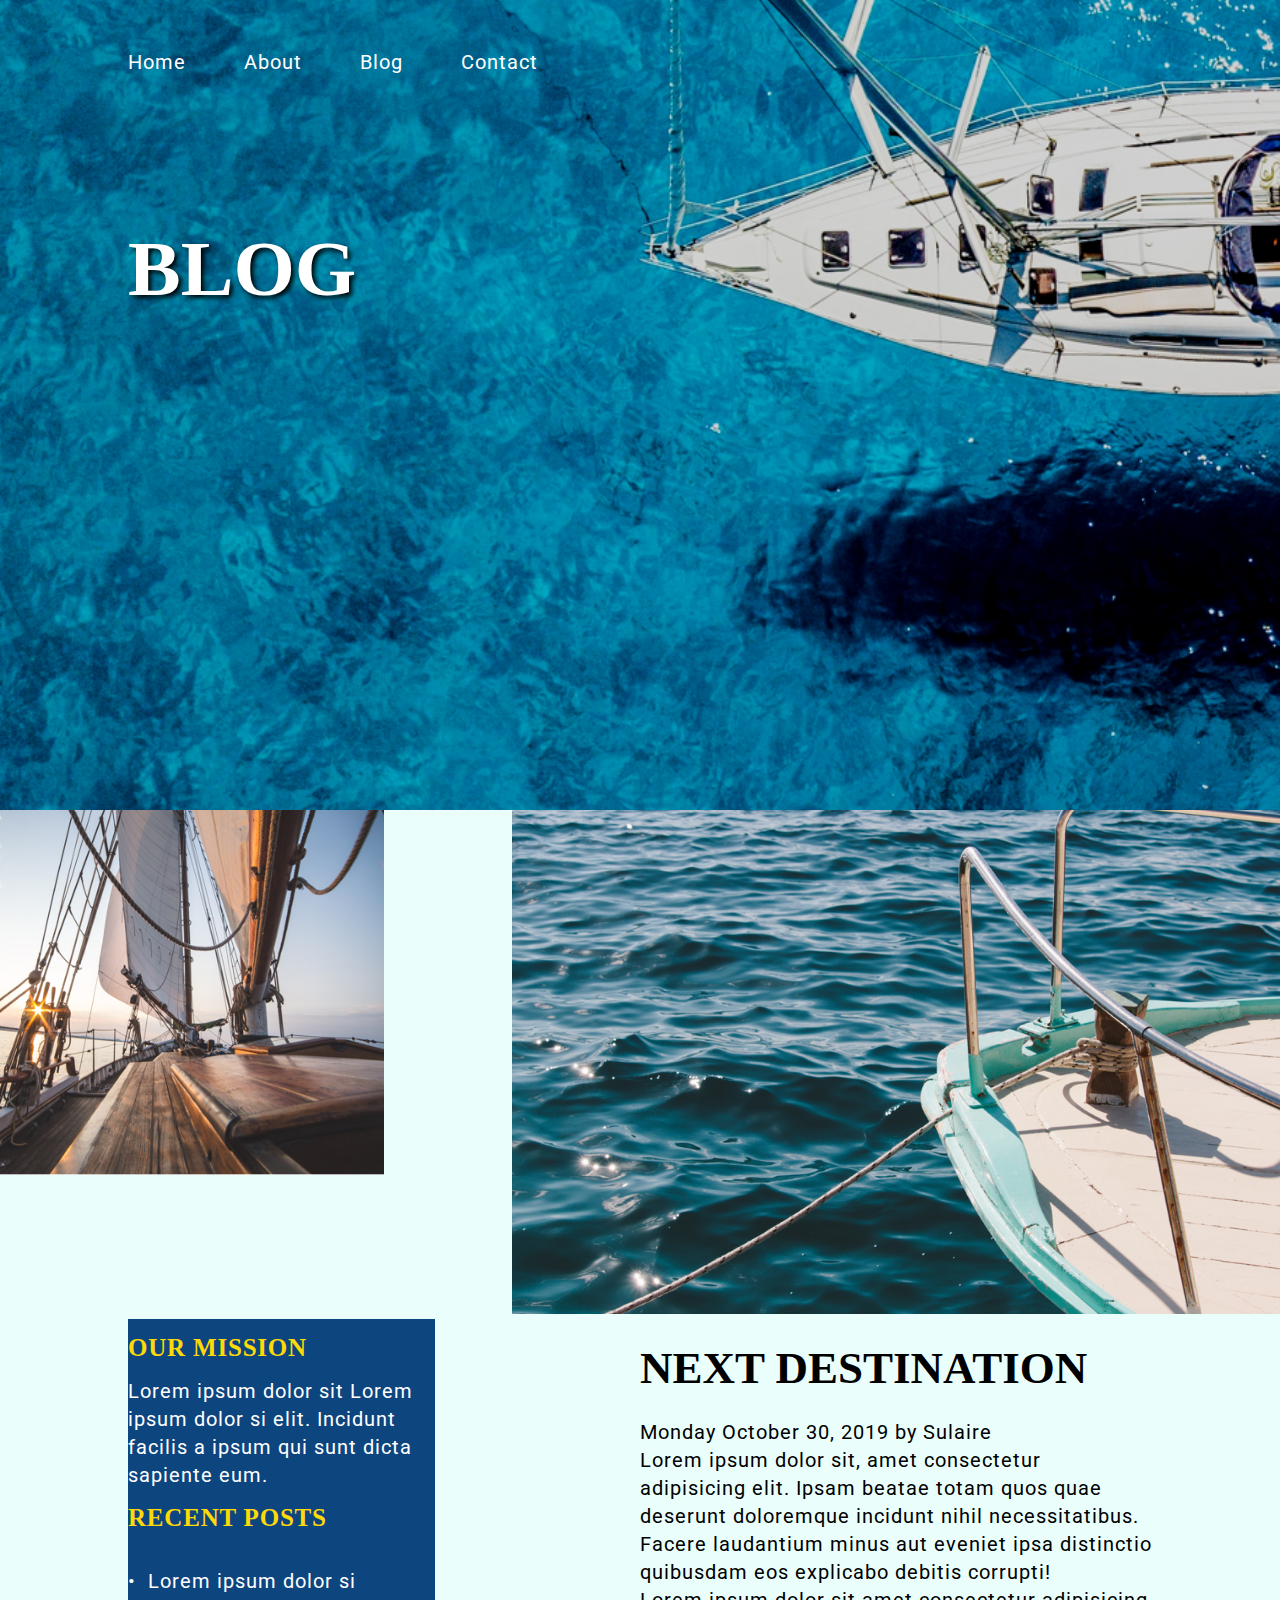
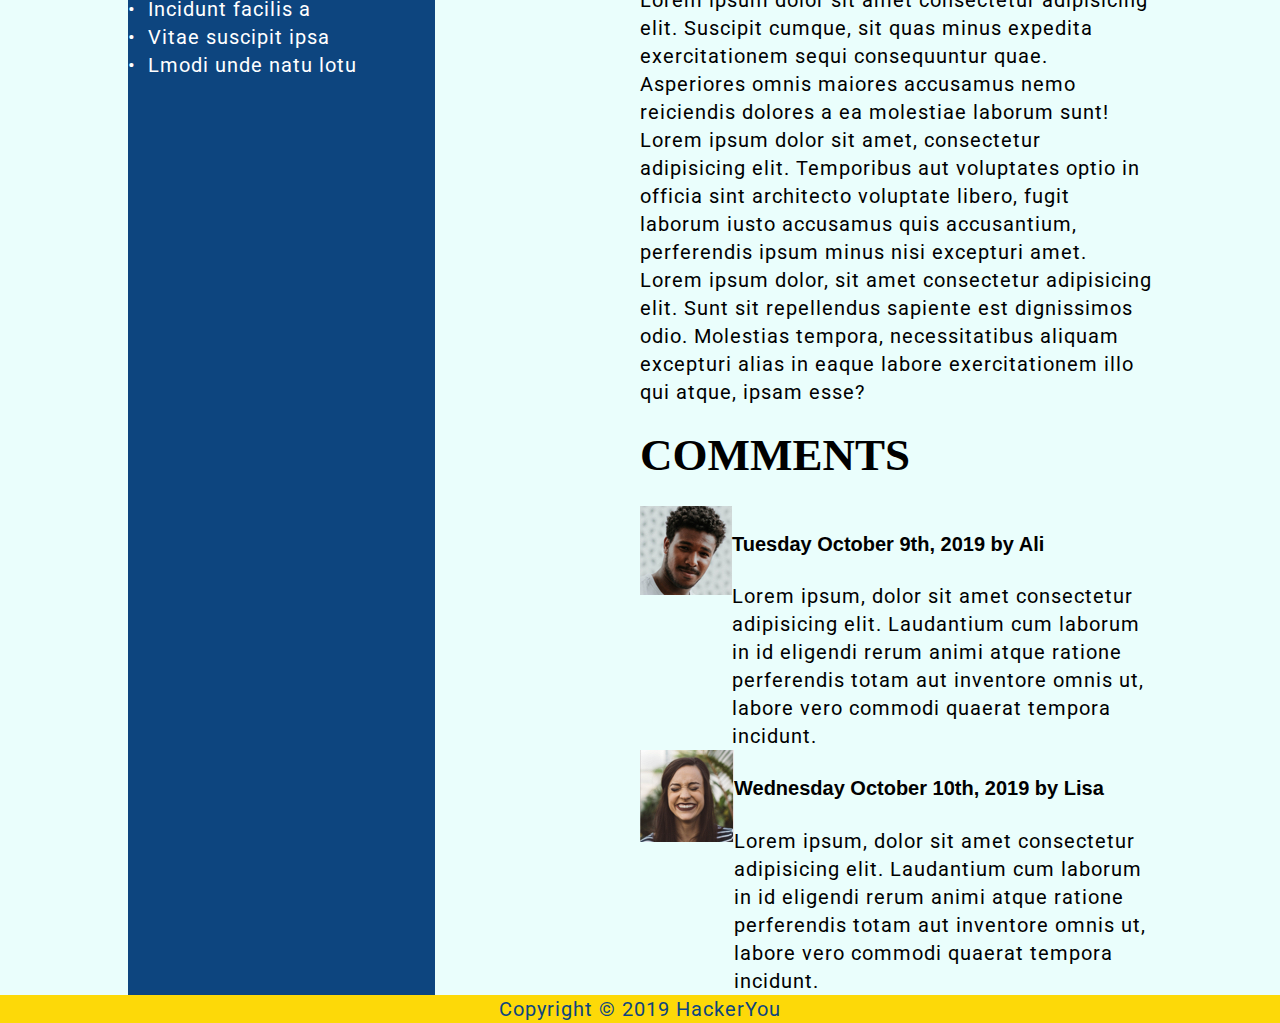
<file: blog.html>
<!DOCTYPE html>
<html lang="en">
<head>
    <meta charset="UTF-8">
    <meta name="viewport" content="width=device-width, initial-scale=1.0">
    <meta http-equiv="X-UA-Compatible" content="ie=edge">
    <title>Blog</title>
    <link rel="stylesheet" href="./styles/style.css">
    <link href="https://fonts.googleapis.com/css?family=IM+Fell+English:400i|Roboto&display=swap" rel="stylesheet">
</head>
<body>

  <!-- BEGIN HEADER -->

  <header>
        <div class="wrapper">
          <nav>
            <ul>
              <li><a href="index.html">Home</a></li>
              <li><a href="#">About</a></li>
              <li><a href="blog.html">Blog</a></li>
              <li><a href="contact.html">Contact</a></li>
            </ul>
          </nav>
          <div class="h1 blog">
            <h1 >Blog</h1>
          </div>
        </div> <!--END WRAPPER-->
      </header>
 
<!-- MAIN START  -->

<main>
    <section class="boats">
        <div class="left-boat">
            <img src="images/blog-side-image.jpg" alt="Front of wooden sail boat taken from on the boat">
        </div>
        <div class="right-boat">
            <img src="images/blog-post-image.jpg" alt="Tip of an anchored boat">
        </div>
    </section>
    <section class="wrapper flex-column">
        <aside class="left-columnn">
            <div>
                <h3>Our Mission</h3>
                <p>Lorem ipsum dolor sit Lorem ipsum dolor si elit. Incidunt facilis a ipsum qui sunt dicta sapiente eum.</p>
            </div>
            <div>
                <h3>Recent Posts</h3>
                <ul>
                    <li>&nbsp; Lorem ipsum dolor si</li>
                    <li>&nbsp; Incidunt facilis a</li>
                    <li>&nbsp; Vitae suscipit ipsa</li>
                    <li>&nbsp; Lmodi unde natu lotu</li>
                </ul>
            </div>
        </aside>
        <section class="right-column">
            <div class="blog-post">
                <h2>Next Destination</h2>
                <p>Monday October 30, 2019 by Sulaire</p>
                <p>Lorem ipsum dolor sit, amet consectetur adipisicing elit. Ipsam beatae totam quos quae deserunt doloremque incidunt nihil necessitatibus. Facere laudantium minus aut eveniet ipsa distinctio quibusdam eos explicabo debitis corrupti!</p>
                <p>Lorem ipsum dolor sit amet consectetur adipisicing elit. Suscipit cumque, sit quas minus expedita exercitationem sequi consequuntur quae. Asperiores omnis maiores accusamus nemo reiciendis dolores a ea molestiae laborum sunt!</p>
                <p>Lorem ipsum dolor sit amet, consectetur adipisicing elit. Temporibus aut voluptates optio in officia sint architecto voluptate libero, fugit laborum iusto accusamus quis accusantium, perferendis ipsum minus nisi excepturi amet.</p>
                <p>Lorem ipsum dolor, sit amet consectetur adipisicing elit. Sunt sit repellendus sapiente est dignissimos odio. Molestias tempora, necessitatibus aliquam excepturi alias in eaque labore exercitationem illo qui atque, ipsam esse?</p>
            </div>
            <div class="posted-comments">
                <h2>Comments</h2>
                <div class="comment-box">
                    <div>
                        <img src="images/comment-1.jpg" alt="male portrait photo">
                    </div>
                    <div>
                        <h4>Tuesday October 9th, 2019 by Ali</h4>
                        <p>Lorem ipsum, dolor sit amet consectetur adipisicing elit. Laudantium cum laborum in id eligendi rerum animi atque ratione perferendis totam aut inventore omnis ut, labore vero commodi quaerat tempora incidunt.</p>
                    </div>
                </div>
                <div class="comment-box">
                    <div>
                        <img src="images/comment-2.jpg" alt="female portrait photo">
                    </div>
                    <div>
                        <h4>Wednesday October 10th, 2019 by Lisa</h4>
                        <p>Lorem ipsum, dolor sit amet consectetur adipisicing elit. Laudantium cum laborum in id eligendi rerum animi atque ratione perferendis totam aut inventore omnis ut, labore vero commodi quaerat tempora incidunt.</p>
                    </div>
                </div>
            </div>


        </section>
    </section>
</main>

 <!-- BEGIN FOOTER -->

  <footer>
    <p>Copyright &copy; 2019 HackerYou</p>
  </footer>
    
    
</body>
</html>
</file>
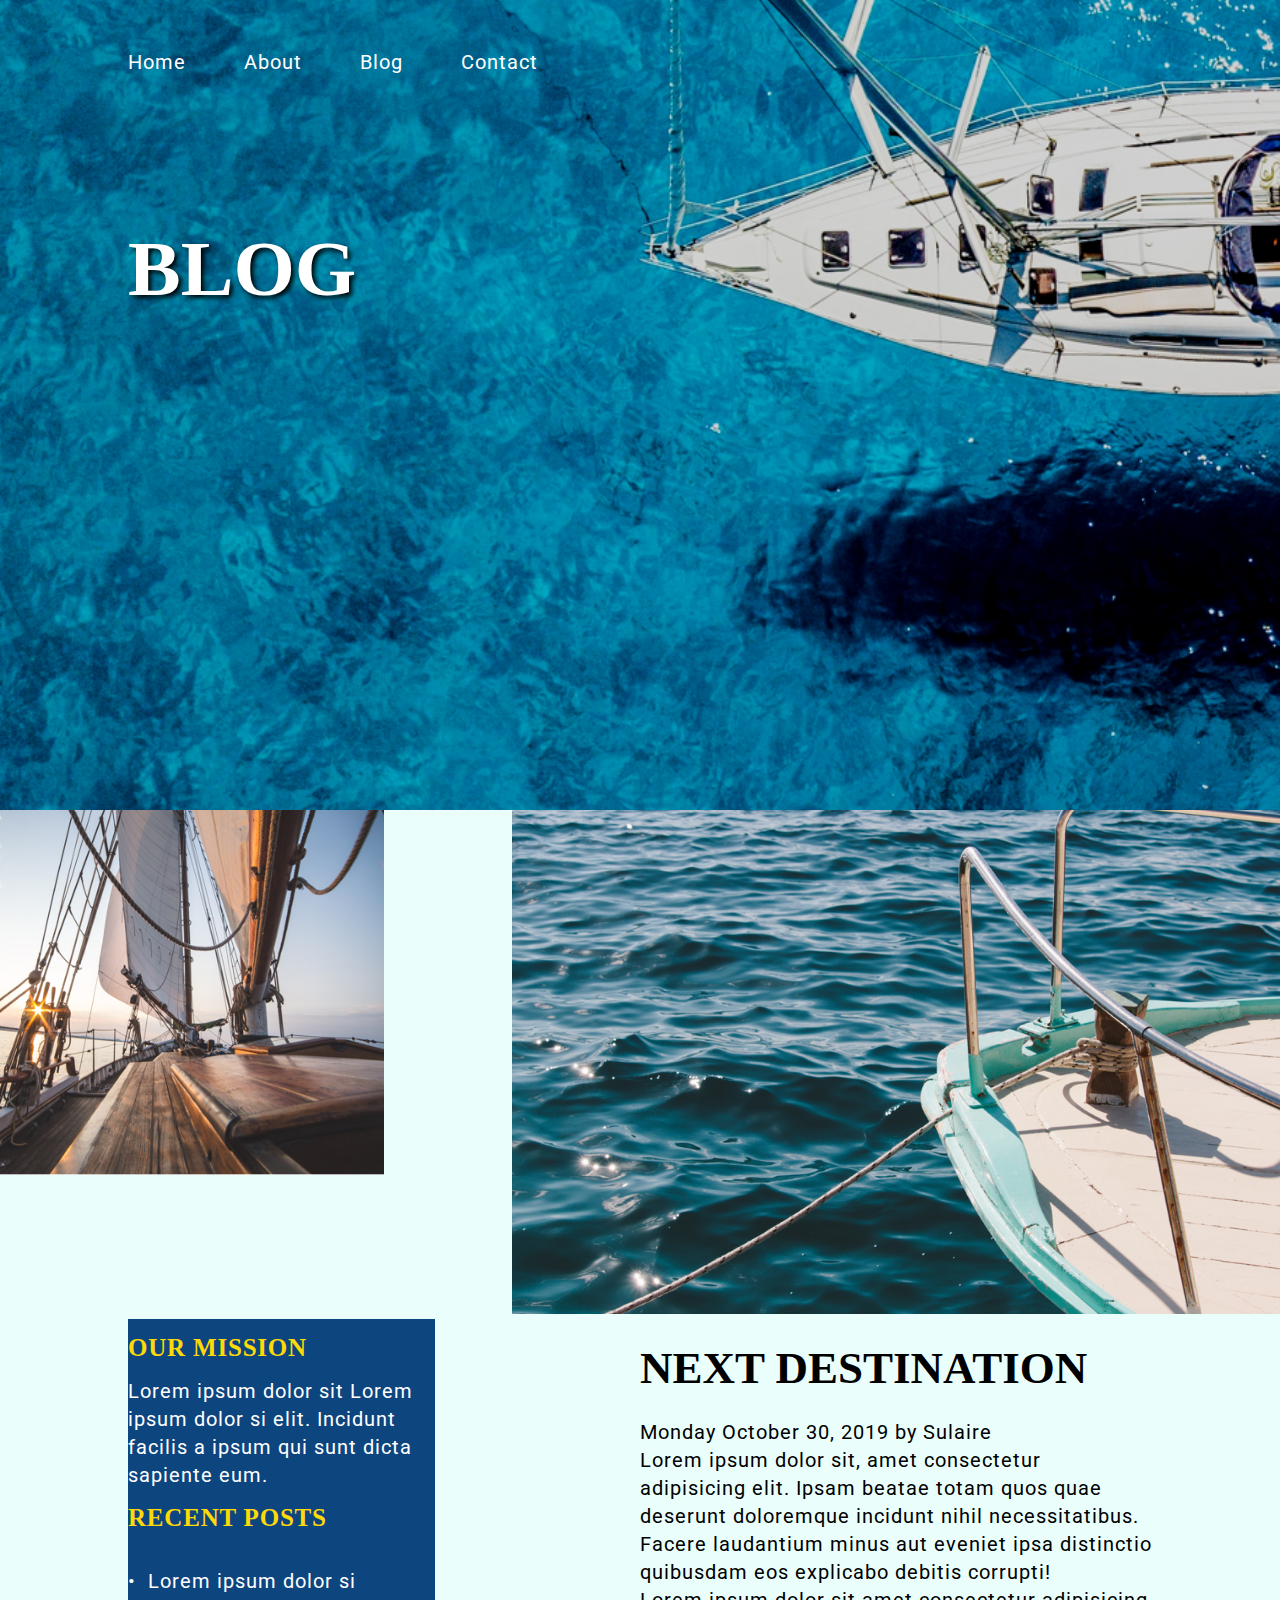
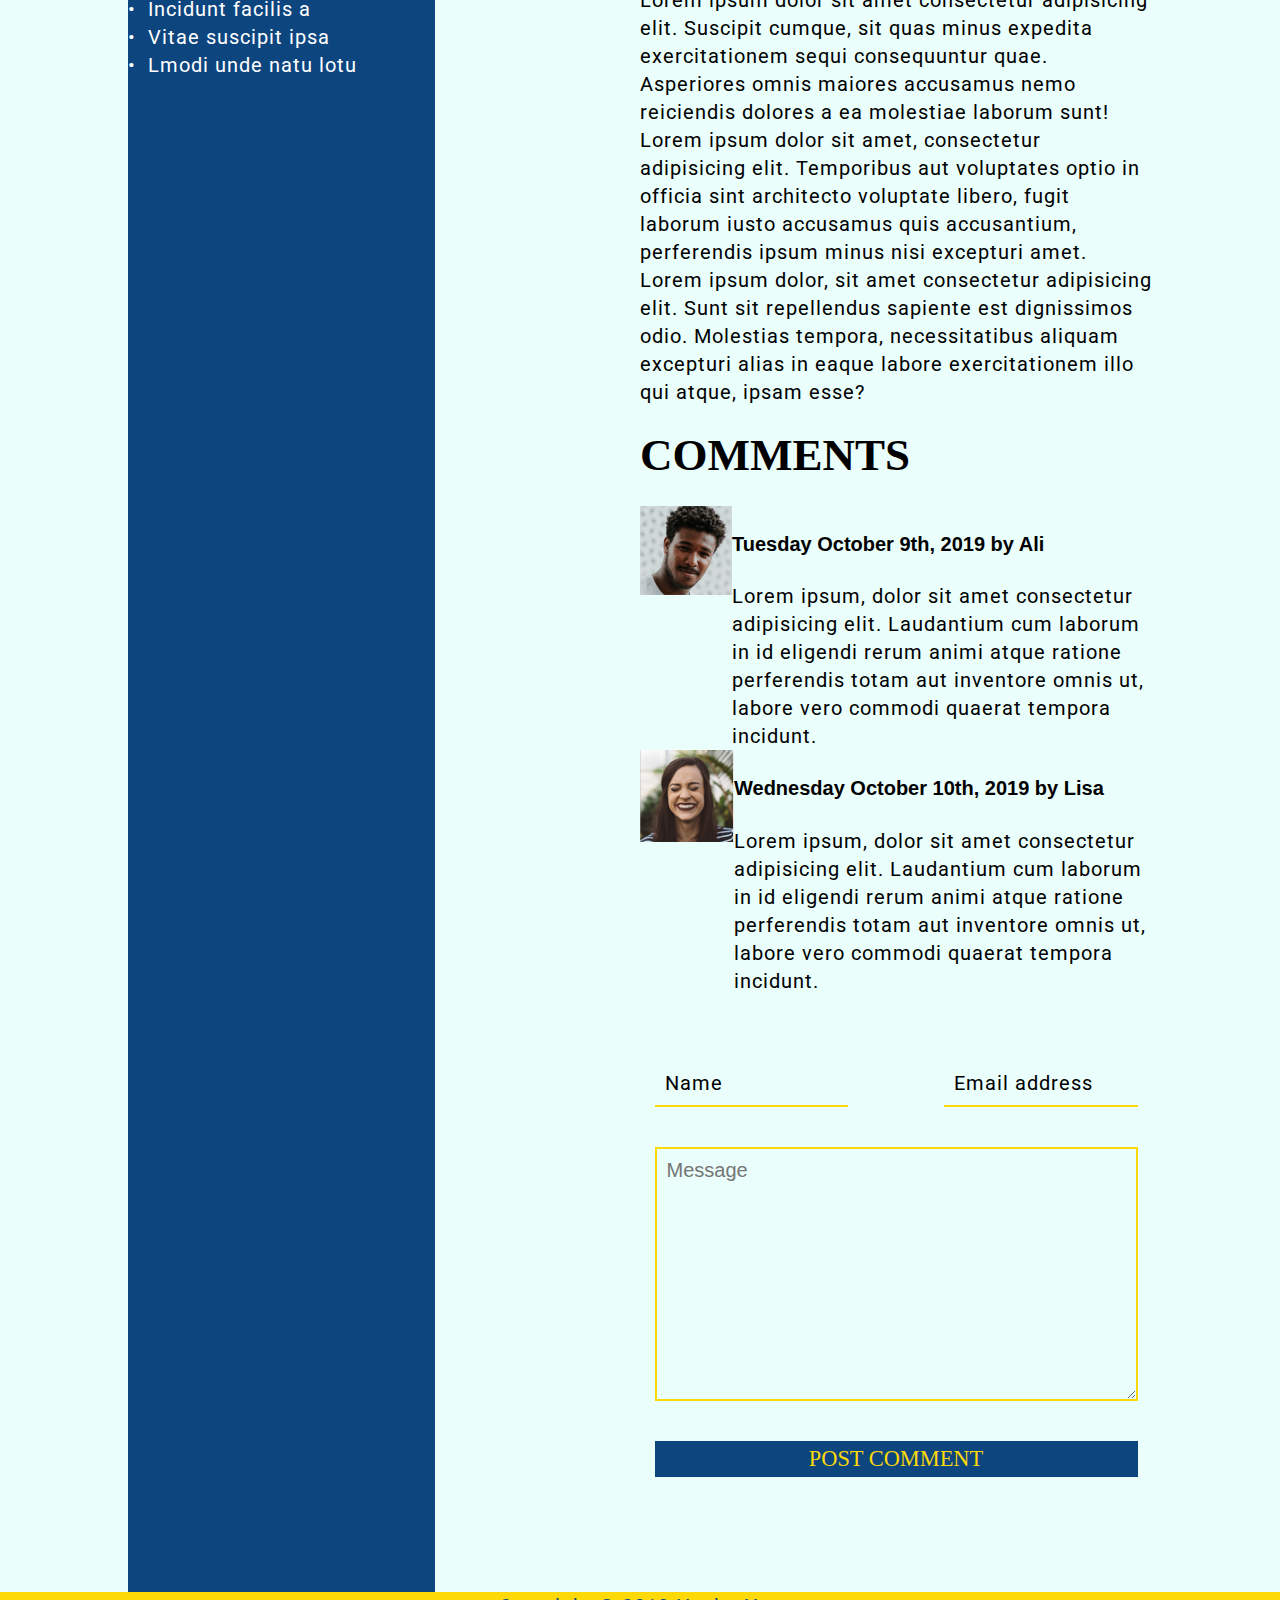
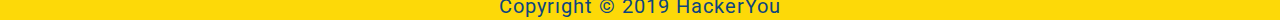
<file: project-two/blog.html>
<!DOCTYPE html>
<html lang="en">
<head>
    <meta charset="UTF-8">
    <meta name="viewport" content="width=device-width, initial-scale=1.0">
    <meta http-equiv="X-UA-Compatible" content="ie=edge">
    <title>Blog</title>
    <link rel="stylesheet" href="./styles/style.css">
    <link href="https://fonts.googleapis.com/css?family=IM+Fell+English:400i|Roboto&display=swap" rel="stylesheet">
</head>
<body>

  <!-- BEGIN HEADER -->

  <header>
        <div class="wrapper">
          <nav>
            <ul>
              <li><a href="index.html">Home</a></li>
              <li><a href="#">About</a></li>
              <li><a href="blog.html">Blog</a></li>
              <li><a href="contact.html">Contact</a></li>
            </ul>
          </nav>
          <div class="h1 blog">
            <h1 >Blog</h1>
          </div>
        </div> <!--END WRAPPER-->
      </header>
 
<!-- MAIN START  -->

<main>
    <section class="boats">
        <div class="left-boat">
            <img src="images/blog-side-image.jpg" alt="Front of wooden sail boat taken from on the boat">
        </div>
        <div class="right-boat">
            <img src="images/blog-post-image.jpg" alt="Tip of an anchored boat">
        </div>
    </section>
    <section class="wrapper flex-column">
        <aside class="left-columnn">
            <div>
                <h3>Our Mission</h3>
                <p>Lorem ipsum dolor sit Lorem ipsum dolor si elit. Incidunt facilis a ipsum qui sunt dicta sapiente eum.</p>
            </div>
            <div>
                <h3>Recent Posts</h3>
                <ul>
                    <li>&nbsp; Lorem ipsum dolor si</li>
                    <li>&nbsp; Incidunt facilis a</li>
                    <li>&nbsp; Vitae suscipit ipsa</li>
                    <li>&nbsp; Lmodi unde natu lotu</li>
                </ul>
            </div>
        </aside>
        <section class="right-column">
            <div class="blog-post">
                <h2>Next Destination</h2>
                <p>Monday October 30, 2019 by Sulaire</p>
                <p>Lorem ipsum dolor sit, amet consectetur adipisicing elit. Ipsam beatae totam quos quae deserunt doloremque incidunt nihil necessitatibus. Facere laudantium minus aut eveniet ipsa distinctio quibusdam eos explicabo debitis corrupti!</p>
                <p>Lorem ipsum dolor sit amet consectetur adipisicing elit. Suscipit cumque, sit quas minus expedita exercitationem sequi consequuntur quae. Asperiores omnis maiores accusamus nemo reiciendis dolores a ea molestiae laborum sunt!</p>
                <p>Lorem ipsum dolor sit amet, consectetur adipisicing elit. Temporibus aut voluptates optio in officia sint architecto voluptate libero, fugit laborum iusto accusamus quis accusantium, perferendis ipsum minus nisi excepturi amet.</p>
                <p>Lorem ipsum dolor, sit amet consectetur adipisicing elit. Sunt sit repellendus sapiente est dignissimos odio. Molestias tempora, necessitatibus aliquam excepturi alias in eaque labore exercitationem illo qui atque, ipsam esse?</p>
            </div>
            <div class="posted-comments">
                <h2>Comments</h2>
                <div class="comment-box">
                    <div>
                        <img src="images/comment-1.jpg" alt="male portrait photo">
                    </div>
                    <div>
                        <h4>Tuesday October 9th, 2019 by Ali</h4>
                        <p>Lorem ipsum, dolor sit amet consectetur adipisicing elit. Laudantium cum laborum in id eligendi rerum animi atque ratione perferendis totam aut inventore omnis ut, labore vero commodi quaerat tempora incidunt.</p>
                    </div>
                </div>
                <div class="comment-box">
                    <div>
                        <img src="images/comment-2.jpg" alt="female portrait photo">
                    </div>
                    <div>
                        <h4>Wednesday October 10th, 2019 by Lisa</h4>
                        <p>Lorem ipsum, dolor sit amet consectetur adipisicing elit. Laudantium cum laborum in id eligendi rerum animi atque ratione perferendis totam aut inventore omnis ut, labore vero commodi quaerat tempora incidunt.</p>
                    </div>
                </div>
            </div>
            <form class="blog-form" action="submit"> <!-- EMAIL SUBMIT -->
                <fieldset class="blog-fieldset">
                    <label for="name" class="visually-hidden"></label>
                    <input type="text" id="name" placeholder="Name" class="blog-name">
                    
                    <label for="email" class="visually-hidden"></label>
                    <input type="email" id="email" placeholder="Email address" class="blog-email">

                    <label for="message" class="visually-hidden"></label>
                    <textarea placeholder="Message" id="message" cols="30" rows="10" class="blog-text-area"></textarea>
                    
                    <label for="submit" class="visually-hidden"></label>
                    <button type="submit" id="submit" class="blog-submit">Post Comment</button>  
                </fieldset>
            </form>


        </section>
    </section>
</main>

 <!-- BEGIN FOOTER -->

  <footer>
    <p>Copyright &copy; 2019 HackerYou</p>
  </footer>
    
    
</body>
</html>
</file>
<file: styles/style.css>
@charset "UTF-8";
article, aside, details, figcaption, figure, footer, header, hgroup, nav, section, summary {
  display: block;
}

audio, canvas, video {
  display: inline-block;
}

audio:not([controls]) {
  display: none;
  height: 0;
}

[hidden] {
  display: none;
}

html {
  font-family: sans-serif;
  -webkit-text-size-adjust: 100%;
  -ms-text-size-adjust: 100%;
}

a:focus {
  outline: thin dotted;
}

a:active, a:hover {
  outline: 0;
}

h1 {
  font-size: 2em;
}

abbr[title] {
  border-bottom: 1px dotted;
}

b, strong {
  font-weight: 700;
}

dfn {
  font-style: italic;
}

mark {
  background: #ff0;
  color: #000;
}

code, kbd, pre, samp {
  font-family: monospace, serif;
  font-size: 1em;
}

pre {
  white-space: pre-wrap;
  word-wrap: break-word;
}

q {
  quotes: \201C \201D \2018 \2019;
}

small {
  font-size: 80%;
}

sub, sup {
  font-size: 75%;
  line-height: 0;
  position: relative;
  vertical-align: baseline;
}

sup {
  top: -.5em;
}

sub {
  bottom: -.25em;
}

img {
  border: 0;
}

svg:not(:root) {
  overflow: hidden;
}

fieldset {
  border: 1px solid silver;
  margin: 0 2px;
  padding: .35em .625em .75em;
}

button, input, select, textarea {
  font-family: inherit;
  font-size: 100%;
  margin: 0;
}

button, input {
  line-height: normal;
}

button, html input[type=button], input[type=reset], input[type=submit] {
  -webkit-appearance: button;
  cursor: pointer;
}

button[disabled], input[disabled] {
  cursor: default;
}

input[type=checkbox], input[type=radio] {
  -webkit-box-sizing: border-box;
          box-sizing: border-box;
  padding: 0;
}

input[type=search] {
  -webkit-appearance: textfield;
  -webkit-box-sizing: content-box;
  box-sizing: content-box;
}

input[type=search]::-webkit-search-cancel-button, input[type=search]::-webkit-search-decoration {
  -webkit-appearance: none;
}

textarea {
  overflow: auto;
  vertical-align: top;
}

table {
  border-collapse: collapse;
  border-spacing: 0;
}

body, figure {
  margin: 0;
}

legend, button::-moz-focus-inner, input::-moz-focus-inner {
  border: 0;
  padding: 0;
}

.clearfix:after {
  visibility: hidden;
  display: block;
  font-size: 0;
  content: '';
  clear: both;
  height: 0;
}

* {
  -webkit-box-sizing: border-box;
  box-sizing: border-box;
}

.visually-hidden:not(:focus):not(:active) {
  position: absolute;
  width: 1px;
  height: 1px;
  margin: -1px;
  border: 0;
  padding: 0;
  white-space: nowrap;
  -webkit-clip-path: inset(100%);
          clip-path: inset(100%);
  clip: rect(0 0 0);
  overflow: hidden;
}

html {
  font-size: 125%;
}

.wrapper {
  max-width: 1280px;
  /*IS THIS TOO BIG? ITS DPI LAPTOP*/
  width: 80%;
  margin: 0 auto;
}

.wrapper-two {
  max-width: 1280px;
  /*IS THIS TOO BIG? ITS DPI LAPTOP*/
  width: 90%;
  margin: 0 0% 0 10%;
}

h1 {
  font-size: 79px;
  font-size: 3.95rem;
  font-family: "IM Fell English", serif;
  text-transform: uppercase;
  text-shadow: 3px 3px 5px black;
}

h2 {
  font-size: 45px;
  font-size: 2.25rem;
  font-family: "IM Fell English", serif;
  text-transform: uppercase;
  line-height: 99.8px;
  margin: 0;
  padding: 0;
}

h3 {
  font-size: 25px;
  font-size: 1.25rem;
  font-family: "IM Fell English", serif;
  text-transform: uppercase;
  line-height: 58px;
  margin: 0;
  padding: 0;
  color: #fdd908;
  letter-spacing: 0.8px;
}

p {
  font-size: 20px;
  font-size: 1rem;
  margin: 0;
  font-family: "Roboto", sans-serif;
  letter-spacing: 1px;
  line-height: 28px;
}

a.button {
  font-family: "IM Fell English", serif;
  color: #0d457f;
  font-size: 22.4px;
  font-size: 1.12rem;
  text-decoration: none;
  background: #fdd908;
  padding: 5px 10px;
  text-transform: uppercase;
}

header {
  background: url(/images/home-header.jpg);
  background-image: cover;
  background-repeat: no-repeat;
  background-size: cover;
  position: relative;
  height: 90vh;
}

header nav {
  padding-top: 50px;
  width: 40%;
}

header nav ul {
  margin: 0;
  padding: 0;
  display: -webkit-box;
  display: -ms-flexbox;
  display: flex;
  -webkit-box-orient: horizontal;
  -webkit-box-direction: normal;
      -ms-flex-direction: row;
          flex-direction: row;
  -webkit-box-pack: justify;
      -ms-flex-pack: justify;
          justify-content: space-between;
}

header nav ul li {
  list-style: none;
}

header nav ul li a {
  text-decoration: none;
  font-size: 20px;
  font-size: 1rem;
  font-family: "Roboto", sans-serif;
  color: #fff;
  letter-spacing: 1px;
}

header nav ul li a:hover {
  border-bottom: 3px solid #fdd908;
  padding-bottom: 4px;
}

header .h1 {
  width: 50%;
  margin-top: 300px;
  position: relative;
  z-index: 10;
  color: #fdd908;
}

header img {
  width: 50%;
  position: absolute;
  right: 0;
  bottom: -120px;
}

.section-one {
  background: #eafefc;
}

.grid-one {
  padding-top: 150px;
  padding-bottom: 125px;
  display: -ms-grid;
  display: grid;
  -ms-grid-columns: 1fr 9fr 1fr 9fr;
      grid-template-columns: 1fr 9fr 1fr 9fr;
  -ms-grid-rows: 250px;
      grid-template-rows: 250px;
}

.grid-one i.fas {
  background: #fdd908;
  border-radius: 50%;
  margin-top: 25px;
}

.grid-one i.fa-map-marker-alt,
.grid-one i.fa-file {
  padding: 14px;
  line-height: 0.8;
}

.grid-one i.fa-users {
  padding: 10px;
  line-height: 1.2;
}

.grid-one i.fa-phone {
  padding: 12px;
  line-height: 1;
}

.grid-one div h2 {
  color: #0d457f;
}

.section-two {
  background-color: #0d457f;
}

.section-two .section-two-flex {
  display: -webkit-box;
  display: -ms-flexbox;
  display: flex;
  -ms-flex-wrap: wrap;
      flex-wrap: wrap;
}

.section-two .section-two-flex .left-image {
  width: 50%;
  position: relative;
}

.section-two .section-two-flex .left-image img {
  width: 100%;
  -webkit-box-shadow: 10px 15px #fdd908;
          box-shadow: 10px 15px #fdd908;
  position: absolute;
  right: 25%;
  top: -50px;
}

.section-two .section-two-flex .section-two-container {
  width: 50%;
  padding-bottom: 20px;
}

.section-two .section-two-flex .section-two-container h2, .section-two .section-two-flex .section-two-container p {
  color: #fff;
}

.section-two .section-two-flex .section-two-container h2 {
  margin-top: 40px;
}

.section-two .section-two-flex .section-two-container a {
  display: inline-block;
  margin: 30px 0 20px 0;
}

.section-two .section-two-flex .section-two-container.one {
  padding-left: 12.5%;
}

.section-two .section-two-flex .section-two-container.two {
  padding-right: 12.5%;
  position: relative;
  text-align: right;
}

.section-two .section-two-flex .section-two-container.two p {
  text-align: left;
}

.section-two .section-two-flex .right-image {
  width: 50%;
  position: relative;
}

.section-two .section-two-flex .right-image img {
  width: 100%;
  -webkit-box-shadow: -10px 15px #fdd908;
          box-shadow: -10px 15px #fdd908;
  position: absolute;
  right: -25%;
  top: 50px;
}

.section-three {
  background: #eafefc;
  text-align: center;
}

.section-three h2 {
  padding-top: 15%;
  color: #0d457f;
}

.section-three P {
  text-align: left;
  margin: 0 5%;
}

.section-three a.find-out-more {
  margin: 50px 0;
  display: inline-block;
}

.section-four {
  background: #eafefc;
  margin: 0;
  padding: 0;
}

.section-four img {
  width: 100%;
}

.section-five {
  background: #eafefc;
}

.section-five .grid-two {
  display: -ms-grid;
  display: grid;
  -ms-grid-columns: 1fr 2.5fr;
      grid-template-columns: 1fr 2.5fr;
  grid-gap: 10%;
  padding-top: 50px;
}

.section-five .grid-two .small-box {
  margin-top: 34px;
}

.section-five .grid-two .small-box img {
  width: 100%;
  -webkit-box-shadow: -15px 15px #fdd908;
          box-shadow: -15px 15px #fdd908;
}

.section-five .grid-two .win-trip h2 {
  color: #0d457f;
}

.section-five .grid-two .win-trip a.find-out-more {
  margin: 25px 0;
  display: inline-block;
}

.section-six {
  background: #0d457f;
}

.section-six .section-six-flex {
  display: -webkit-box;
  display: -ms-flexbox;
  display: flex;
  -webkit-box-orient: horizontal;
  -webkit-box-direction: normal;
      -ms-flex-direction: row;
          flex-direction: row;
  -webkit-box-pack: justify;
      -ms-flex-pack: justify;
          justify-content: space-between;
  padding: 60px 0;
}

.section-six .section-six-flex .six-image {
  width: 31%;
}

.section-six .section-six-flex .six-image img {
  width: 100%;
}

footer {
  background: #fdd908;
  text-align: center;
}

footer p {
  color: #0d457f;
}

header {
  background: url(/images/contact-header.jpg);
  background-image: cover;
  background-repeat: no-repeat;
  background-size: cover;
  height: 90vh;
}

header .h1.contact {
  color: #fff;
  margin-top: 150px;
  width: 100%;
  text-shadow: 3px 3px 5px black;
}

main {
  background: #eafefc;
}

main .contact-flex {
  display: -webkit-box;
  display: -ms-flexbox;
  display: flex;
  -webkit-box-pack: justify;
      -ms-flex-pack: justify;
          justify-content: space-between;
}

main .contact-flex .contact-info {
  width: 25%;
  padding-top: 100px;
  padding-bottom: 200px;
}

main .contact-flex .contact-info .icon-box {
  width: 160px;
  display: -webkit-box;
  display: -ms-flexbox;
  display: flex;
  -webkit-box-pack: justify;
      -ms-flex-pack: justify;
          justify-content: space-between;
}

main .contact-flex .contact-info .icon-box a {
  color: #0d457f;
  padding-bottom: 10px;
}

main .contact-flex .contact-info .address-space {
  padding-top: 25px;
}

main .contact-flex form {
  width: 65%;
  -webkit-box-pack: right;
      -ms-flex-pack: right;
          justify-content: right;
  position: relative;
  display: -webkit-box;
  display: -ms-flexbox;
  display: flex;
}

main .contact-flex form input {
  background: #0d457f;
  border: none;
  border-bottom: 2px solid #fdd908;
  padding: 10px;
}

main .contact-flex form input::-webkit-input-placeholder {
  color: #fff;
  margin: 0;
  font-family: "Roboto", sans-serif;
  letter-spacing: 1px;
  line-height: 28px;
}

main .contact-flex form input:-ms-input-placeholder {
  color: #fff;
  margin: 0;
  font-family: "Roboto", sans-serif;
  letter-spacing: 1px;
  line-height: 28px;
}

main .contact-flex form input::-ms-input-placeholder {
  color: #fff;
  margin: 0;
  font-family: "Roboto", sans-serif;
  letter-spacing: 1px;
  line-height: 28px;
}

main .contact-flex form input::placeholder {
  color: #fff;
  margin: 0;
  font-family: "Roboto", sans-serif;
  letter-spacing: 1px;
  line-height: 28px;
}

main fieldset {
  width: 100%;
  background: #0d457f;
  position: absolute;
  right: 10%;
  bottom: 25%;
  display: -webkit-box;
  display: -ms-flexbox;
  display: flex;
  -webkit-box-pack: justify;
      -ms-flex-pack: justify;
          justify-content: space-between;
  -ms-flex-wrap: wrap;
      flex-wrap: wrap;
  border: none;
  -webkit-box-shadow: 15px 15px #fdd908;
          box-shadow: 15px 15px #fdd908;
}

main fieldset .name {
  margin-left: 5%;
}

main fieldset .email {
  margin-right: 5%;
}

main fieldset .email,
main fieldset .name {
  margin-top: 60px;
  width: 40%;
}

main fieldset .text-area {
  background: #0d457f;
  border: 2px solid #fdd908;
  margin: 40px 5% 0 5%;
  width: 90%;
  color: #fff;
  padding: 10px;
}

main fieldset .submit {
  margin: 40px 5% 40px 5%;
  font-family: "IM Fell English", serif;
  color: #0d457f;
  font-size: 22.4px;
  font-size: 1.12rem;
  text-decoration: none;
  background: #fdd908;
  padding: 5px 10px;
  text-transform: uppercase;
  border: none;
  width: 100%;
}

footer {
  background: #fdd908;
  text-align: center;
}

footer p {
  color: #0d457f;
}

header {
  background: url(/images/blog-header.jpg);
  background-image: cover;
  background-repeat: no-repeat;
  background-size: cover;
  height: 90vh;
}

header .h1.blog {
  color: #fff;
  margin-top: 150px;
  width: 100%;
  text-shadow: 3px 3px 5px black;
}

main {
  background: #eafefc;
}

main .boats {
  display: -webkit-box;
  display: -ms-flexbox;
  display: flex;
  -webkit-box-pack: justify;
      -ms-flex-pack: justify;
          justify-content: space-between;
  position: relative;
}

main .boats .left-boat {
  width: 30%;
}

main .boats .left-boat img {
  width: 100%;
}

main .boats .right-boat {
  width: 60%;
}

main .boats .right-boat img {
  width: 100%;
}

main .flex-column {
  display: -webkit-box;
  display: -ms-flexbox;
  display: flex;
  -webkit-box-pack: justify;
      -ms-flex-pack: justify;
          justify-content: space-between;
}

main .flex-column aside {
  width: 30%;
  display: -webkit-box;
  display: -ms-flexbox;
  display: flex;
  -webkit-box-orient: vertical;
  -webkit-box-direction: normal;
      -ms-flex-direction: column;
          flex-direction: column;
  background: #0d457f;
}

main .flex-column aside p {
  color: #fff;
}

main .flex-column aside ul {
  list-style: none;
  padding: 0;
}

main .flex-column aside ul li {
  font-size: 20px;
  font-size: 1rem;
  margin: 0;
  font-family: "Roboto", sans-serif;
  letter-spacing: 1px;
  line-height: 28px;
  color: white;
}

main .flex-column aside ul li:before {
  content: "•";
  font-size: 20px;
}

main .flex-column .right-column {
  width: 50%;
  display: -webkit-box;
  display: -ms-flexbox;
  display: flex;
  -webkit-box-orient: vertical;
  -webkit-box-direction: normal;
      -ms-flex-direction: column;
          flex-direction: column;
}

main .flex-column .right-column .posted-comments .comment-box {
  display: -webkit-box;
  display: -ms-flexbox;
  display: flex;
  -webkit-box-orient: horizontal;
  -webkit-box-direction: normal;
      -ms-flex-direction: row;
          flex-direction: row;
}

footer {
  background: #fdd908;
  text-align: center;
}

footer p {
  color: #0d457f;
}
</file>
<file: project-two/styles/style.css>
@charset "UTF-8";
article, aside, details, figcaption, figure, footer, header, hgroup, nav, section, summary {
  display: block;
}

audio, canvas, video {
  display: inline-block;
}

audio:not([controls]) {
  display: none;
  height: 0;
}

[hidden] {
  display: none;
}

html {
  font-family: sans-serif;
  -webkit-text-size-adjust: 100%;
  -ms-text-size-adjust: 100%;
}

a:focus {
  outline: thin dotted;
}

a:active, a:hover {
  outline: 0;
}

h1 {
  font-size: 2em;
}

abbr[title] {
  border-bottom: 1px dotted;
}

b, strong {
  font-weight: 700;
}

dfn {
  font-style: italic;
}

mark {
  background: #ff0;
  color: #000;
}

code, kbd, pre, samp {
  font-family: monospace, serif;
  font-size: 1em;
}

pre {
  white-space: pre-wrap;
  word-wrap: break-word;
}

q {
  quotes: \201C \201D \2018 \2019;
}

small {
  font-size: 80%;
}

sub, sup {
  font-size: 75%;
  line-height: 0;
  position: relative;
  vertical-align: baseline;
}

sup {
  top: -.5em;
}

sub {
  bottom: -.25em;
}

img {
  border: 0;
}

svg:not(:root) {
  overflow: hidden;
}

fieldset {
  border: 1px solid silver;
  margin: 0 2px;
  padding: .35em .625em .75em;
}

button, input, select, textarea {
  font-family: inherit;
  font-size: 100%;
  margin: 0;
}

button, input {
  line-height: normal;
}

button, html input[type=button], input[type=reset], input[type=submit] {
  -webkit-appearance: button;
  cursor: pointer;
}

button[disabled], input[disabled] {
  cursor: default;
}

input[type=checkbox], input[type=radio] {
  -webkit-box-sizing: border-box;
          box-sizing: border-box;
  padding: 0;
}

input[type=search] {
  -webkit-appearance: textfield;
  -webkit-box-sizing: content-box;
  box-sizing: content-box;
}

input[type=search]::-webkit-search-cancel-button, input[type=search]::-webkit-search-decoration {
  -webkit-appearance: none;
}

textarea {
  overflow: auto;
  vertical-align: top;
}

table {
  border-collapse: collapse;
  border-spacing: 0;
}

body, figure {
  margin: 0;
}

legend, button::-moz-focus-inner, input::-moz-focus-inner {
  border: 0;
  padding: 0;
}

.clearfix:after {
  visibility: hidden;
  display: block;
  font-size: 0;
  content: '';
  clear: both;
  height: 0;
}

* {
  -webkit-box-sizing: border-box;
  box-sizing: border-box;
}

.visually-hidden:not(:focus):not(:active) {
  position: absolute;
  width: 1px;
  height: 1px;
  margin: -1px;
  border: 0;
  padding: 0;
  white-space: nowrap;
  -webkit-clip-path: inset(100%);
          clip-path: inset(100%);
  clip: rect(0 0 0);
  overflow: hidden;
}

html {
  font-size: 125%;
}

.wrapper {
  max-width: 1280px;
  /*IS THIS TOO BIG? ITS DPI LAPTOP*/
  width: 80%;
  margin: 0 auto;
}

.wrapper-two {
  max-width: 1280px;
  /*IS THIS TOO BIG? ITS DPI LAPTOP*/
  width: 90%;
  margin: 0 0% 0 10%;
}

h1 {
  font-size: 79px;
  font-size: 3.95rem;
  font-family: "IM Fell English", serif;
  text-transform: uppercase;
  text-shadow: 3px 3px 5px black;
}

h2 {
  font-size: 45px;
  font-size: 2.25rem;
  font-family: "IM Fell English", serif;
  text-transform: uppercase;
  line-height: 99.8px;
  margin: 0;
  padding: 0;
}

h3 {
  font-size: 25px;
  font-size: 1.25rem;
  font-family: "IM Fell English", serif;
  text-transform: uppercase;
  line-height: 58px;
  margin: 0;
  padding: 0;
  color: #fdd908;
  letter-spacing: 0.8px;
}

p {
  font-size: 20px;
  font-size: 1rem;
  margin: 0;
  font-family: "Roboto", sans-serif;
  letter-spacing: 1px;
  line-height: 28px;
}

a.button {
  font-family: "IM Fell English", serif;
  color: #0d457f;
  font-size: 22.4px;
  font-size: 1.12rem;
  text-decoration: none;
  background: #fdd908;
  padding: 5px 10px;
  text-transform: uppercase;
}

header {
  background: url(/images/home-header.jpg);
  background-image: cover;
  background-repeat: no-repeat;
  background-size: cover;
  position: relative;
  height: 90vh;
}

header nav {
  padding-top: 50px;
  width: 40%;
}

header nav ul {
  margin: 0;
  padding: 0;
  display: -webkit-box;
  display: -ms-flexbox;
  display: flex;
  -webkit-box-orient: horizontal;
  -webkit-box-direction: normal;
      -ms-flex-direction: row;
          flex-direction: row;
  -webkit-box-pack: justify;
      -ms-flex-pack: justify;
          justify-content: space-between;
}

header nav ul li {
  list-style: none;
}

header nav ul li a {
  text-decoration: none;
  font-size: 20px;
  font-size: 1rem;
  font-family: "Roboto", sans-serif;
  color: #fff;
  letter-spacing: 1px;
}

header nav ul li a:hover {
  border-bottom: 3px solid #fdd908;
  padding-bottom: 4px;
}

header .h1 {
  width: 50%;
  margin-top: 300px;
  position: relative;
  z-index: 10;
  color: #fdd908;
}

header img {
  width: 50%;
  position: absolute;
  right: 0;
  bottom: -120px;
}

.section-one {
  background: #eafefc;
}

.grid-one {
  padding-top: 150px;
  padding-bottom: 125px;
  display: -ms-grid;
  display: grid;
  -ms-grid-columns: 1fr 9fr 1fr 9fr;
      grid-template-columns: 1fr 9fr 1fr 9fr;
  -ms-grid-rows: 250px;
      grid-template-rows: 250px;
}

.grid-one i.fas {
  background: #fdd908;
  border-radius: 50%;
  margin-top: 25px;
}

.grid-one i.fa-map-marker-alt,
.grid-one i.fa-file {
  padding: 14px;
  line-height: 0.8;
}

.grid-one i.fa-users {
  padding: 10px;
  line-height: 1.2;
}

.grid-one i.fa-phone {
  padding: 12px;
  line-height: 1;
}

.grid-one div h2 {
  color: #0d457f;
}

.section-two {
  background-color: #0d457f;
}

.section-two .section-two-flex {
  display: -webkit-box;
  display: -ms-flexbox;
  display: flex;
  -ms-flex-wrap: wrap;
      flex-wrap: wrap;
}

.section-two .section-two-flex .left-image {
  width: 50%;
  position: relative;
}

.section-two .section-two-flex .left-image img {
  width: 100%;
  -webkit-box-shadow: 10px 15px #fdd908;
          box-shadow: 10px 15px #fdd908;
  position: absolute;
  right: 25%;
  top: -50px;
}

.section-two .section-two-flex .section-two-container {
  width: 50%;
  padding-bottom: 20px;
}

.section-two .section-two-flex .section-two-container h2, .section-two .section-two-flex .section-two-container p {
  color: #fff;
}

.section-two .section-two-flex .section-two-container h2 {
  margin-top: 40px;
}

.section-two .section-two-flex .section-two-container a {
  display: inline-block;
  margin: 30px 0 20px 0;
}

.section-two .section-two-flex .section-two-container.one {
  padding-left: 12.5%;
}

.section-two .section-two-flex .section-two-container.two {
  padding-right: 12.5%;
  position: relative;
  text-align: right;
}

.section-two .section-two-flex .section-two-container.two p {
  text-align: left;
}

.section-two .section-two-flex .right-image {
  width: 50%;
  position: relative;
}

.section-two .section-two-flex .right-image img {
  width: 100%;
  -webkit-box-shadow: -10px 15px #fdd908;
          box-shadow: -10px 15px #fdd908;
  position: absolute;
  right: -25%;
  top: 50px;
}

.section-three {
  background: #eafefc;
  text-align: center;
}

.section-three h2 {
  padding-top: 15%;
  color: #0d457f;
}

.section-three P {
  text-align: left;
  margin: 0 5%;
}

.section-three a.find-out-more {
  margin: 50px 0;
  display: inline-block;
}

.section-four {
  background: #eafefc;
  margin: 0;
  padding: 0;
}

.section-four img {
  width: 100%;
}

.section-five {
  background: #eafefc;
}

.section-five .grid-two {
  display: -ms-grid;
  display: grid;
  -ms-grid-columns: 1fr 2.5fr;
      grid-template-columns: 1fr 2.5fr;
  grid-gap: 10%;
  padding-top: 50px;
}

.section-five .grid-two .small-box {
  margin-top: 34px;
}

.section-five .grid-two .small-box img {
  width: 100%;
  -webkit-box-shadow: -15px 15px #fdd908;
          box-shadow: -15px 15px #fdd908;
}

.section-five .grid-two .win-trip h2 {
  color: #0d457f;
}

.section-five .grid-two .win-trip a.find-out-more {
  margin: 25px 0;
  display: inline-block;
}

.section-six {
  background: #0d457f;
}

.section-six .section-six-flex {
  display: -webkit-box;
  display: -ms-flexbox;
  display: flex;
  -webkit-box-orient: horizontal;
  -webkit-box-direction: normal;
      -ms-flex-direction: row;
          flex-direction: row;
  -webkit-box-pack: justify;
      -ms-flex-pack: justify;
          justify-content: space-between;
  padding: 60px 0;
}

.section-six .section-six-flex .six-image {
  width: 31%;
}

.section-six .section-six-flex .six-image img {
  width: 100%;
}

footer {
  background: #fdd908;
  text-align: center;
}

footer p {
  color: #0d457f;
}

header {
  background: url(/images/contact-header.jpg);
  background-image: cover;
  background-repeat: no-repeat;
  background-size: cover;
  height: 90vh;
}

header .h1.contact {
  color: #fff;
  margin-top: 150px;
  width: 100%;
  text-shadow: 3px 3px 5px black;
}

main {
  background: #eafefc;
}

main .contact-flex {
  display: -webkit-box;
  display: -ms-flexbox;
  display: flex;
  -webkit-box-pack: justify;
      -ms-flex-pack: justify;
          justify-content: space-between;
}

main .contact-flex .contact-info {
  width: 25%;
  padding-top: 100px;
  padding-bottom: 200px;
}

main .contact-flex .contact-info .icon-box {
  width: 160px;
  display: -webkit-box;
  display: -ms-flexbox;
  display: flex;
  -webkit-box-pack: justify;
      -ms-flex-pack: justify;
          justify-content: space-between;
}

main .contact-flex .contact-info .icon-box a {
  color: #0d457f;
  padding-bottom: 10px;
}

main .contact-flex .contact-info .address-space {
  padding-top: 25px;
}

main .contact-flex .contact-form {
  width: 65%;
  -webkit-box-pack: right;
      -ms-flex-pack: right;
          justify-content: right;
  position: relative;
  display: -webkit-box;
  display: -ms-flexbox;
  display: flex;
}

main .contact-flex .contact-form input {
  background: #0d457f;
  border: none;
  border-bottom: 2px solid #fdd908;
  padding: 10px;
}

main .contact-flex .contact-form input::-webkit-input-placeholder {
  color: #fff;
  margin: 0;
  font-family: "Roboto", sans-serif;
  letter-spacing: 1px;
  line-height: 28px;
}

main .contact-flex .contact-form input:-ms-input-placeholder {
  color: #fff;
  margin: 0;
  font-family: "Roboto", sans-serif;
  letter-spacing: 1px;
  line-height: 28px;
}

main .contact-flex .contact-form input::-ms-input-placeholder {
  color: #fff;
  margin: 0;
  font-family: "Roboto", sans-serif;
  letter-spacing: 1px;
  line-height: 28px;
}

main .contact-flex .contact-form input::placeholder {
  color: #fff;
  margin: 0;
  font-family: "Roboto", sans-serif;
  letter-spacing: 1px;
  line-height: 28px;
}

main .contact-fieldset {
  width: 100%;
  background: #0d457f;
  position: absolute;
  right: 10%;
  bottom: 25%;
  display: -webkit-box;
  display: -ms-flexbox;
  display: flex;
  -webkit-box-pack: justify;
      -ms-flex-pack: justify;
          justify-content: space-between;
  -ms-flex-wrap: wrap;
      flex-wrap: wrap;
  border: none;
  -webkit-box-shadow: 15px 15px #fdd908;
          box-shadow: 15px 15px #fdd908;
}

main .contact-fieldset .contact-name {
  margin-left: 5%;
}

main .contact-fieldset .contact-email {
  margin-right: 5%;
}

main .contact-fieldset .contact-email,
main .contact-fieldset .contact-name {
  margin-top: 60px;
  width: 40%;
}

main .contact-fieldset .contact-text-area {
  background: #0d457f;
  border: 2px solid #fdd908;
  margin: 40px 5% 0 5%;
  width: 90%;
  color: #fff;
  padding: 10px;
}

main .contact-fieldset .contact-submit {
  margin: 40px 5% 40px 5%;
  font-family: "IM Fell English", serif;
  color: #0d457f;
  font-size: 22.4px;
  font-size: 1.12rem;
  text-decoration: none;
  background: #fdd908;
  padding: 5px 10px;
  text-transform: uppercase;
  border: none;
  width: 100%;
}

footer {
  background: #fdd908;
  text-align: center;
}

footer p {
  color: #0d457f;
}

header {
  background: url(/images/blog-header.jpg);
  background-image: cover;
  background-repeat: no-repeat;
  background-size: cover;
  height: 90vh;
}

header .h1.blog {
  color: #fff;
  margin-top: 150px;
  width: 100%;
  text-shadow: 3px 3px 5px black;
}

main {
  background: #eafefc;
}

main .boats {
  display: -webkit-box;
  display: -ms-flexbox;
  display: flex;
  -webkit-box-pack: justify;
      -ms-flex-pack: justify;
          justify-content: space-between;
  position: relative;
}

main .boats .left-boat {
  width: 30%;
}

main .boats .left-boat img {
  width: 100%;
}

main .boats .right-boat {
  width: 60%;
}

main .boats .right-boat img {
  width: 100%;
}

main .flex-column {
  display: -webkit-box;
  display: -ms-flexbox;
  display: flex;
  -webkit-box-pack: justify;
      -ms-flex-pack: justify;
          justify-content: space-between;
}

main .flex-column aside {
  width: 30%;
  display: -webkit-box;
  display: -ms-flexbox;
  display: flex;
  -webkit-box-orient: vertical;
  -webkit-box-direction: normal;
      -ms-flex-direction: column;
          flex-direction: column;
  background: #0d457f;
}

main .flex-column aside p {
  color: #fff;
}

main .flex-column aside ul {
  list-style: none;
  padding: 0;
}

main .flex-column aside ul li {
  font-size: 20px;
  font-size: 1rem;
  margin: 0;
  font-family: "Roboto", sans-serif;
  letter-spacing: 1px;
  line-height: 28px;
  color: white;
}

main .flex-column aside ul li:before {
  content: "•";
  font-size: 20px;
}

main .flex-column .right-column {
  width: 50%;
  display: -webkit-box;
  display: -ms-flexbox;
  display: flex;
  -webkit-box-orient: vertical;
  -webkit-box-direction: normal;
      -ms-flex-direction: column;
          flex-direction: column;
}

main .flex-column .right-column .posted-comments .comment-box {
  display: -webkit-box;
  display: -ms-flexbox;
  display: flex;
  -webkit-box-orient: horizontal;
  -webkit-box-direction: normal;
      -ms-flex-direction: row;
          flex-direction: row;
}

.blog-form {
  width: 100%;
  position: relative;
  display: -webkit-box;
  display: -ms-flexbox;
  display: flex;
}

.blog-form input {
  background: #eafefc;
  border: none;
  border-bottom: 2px solid #fdd908;
  padding: 10px;
}

.blog-form input::-webkit-input-placeholder {
  color: black;
  margin: 0;
  font-family: "Roboto", sans-serif;
  letter-spacing: 1px;
  line-height: 28px;
}

.blog-form input:-ms-input-placeholder {
  color: black;
  margin: 0;
  font-family: "Roboto", sans-serif;
  letter-spacing: 1px;
  line-height: 28px;
}

.blog-form input::-ms-input-placeholder {
  color: black;
  margin: 0;
  font-family: "Roboto", sans-serif;
  letter-spacing: 1px;
  line-height: 28px;
}

.blog-form input::placeholder {
  color: black;
  margin: 0;
  font-family: "Roboto", sans-serif;
  letter-spacing: 1px;
  line-height: 28px;
}

.blog-fieldset {
  width: 100%;
  background: #eafefc;
  display: -webkit-box;
  display: -ms-flexbox;
  display: flex;
  -webkit-box-pack: justify;
      -ms-flex-pack: justify;
          justify-content: space-between;
  -ms-flex-wrap: wrap;
      flex-wrap: wrap;
  border: none;
}

.blog-fieldset .blog-email,
.blog-fieldset .blog-name {
  margin-top: 60px;
  width: 40%;
}

.blog-fieldset .blog-text-area {
  background: #eafefc;
  border: 2px solid #fdd908;
  margin-top: 40px;
  width: 100%;
  color: black;
  padding: 10px;
}

.blog-fieldset .blog-submit {
  margin: 40px 0 100px 0;
  font-family: "IM Fell English", serif;
  color: #fdd908;
  font-size: 22.4px;
  font-size: 1.12rem;
  text-decoration: none;
  background: #0d457f;
  padding: 5px 10px;
  text-transform: uppercase;
  border: none;
  width: 100%;
}

footer {
  background: #fdd908;
  text-align: center;
}

footer p {
  color: #0d457f;
}
</file>
